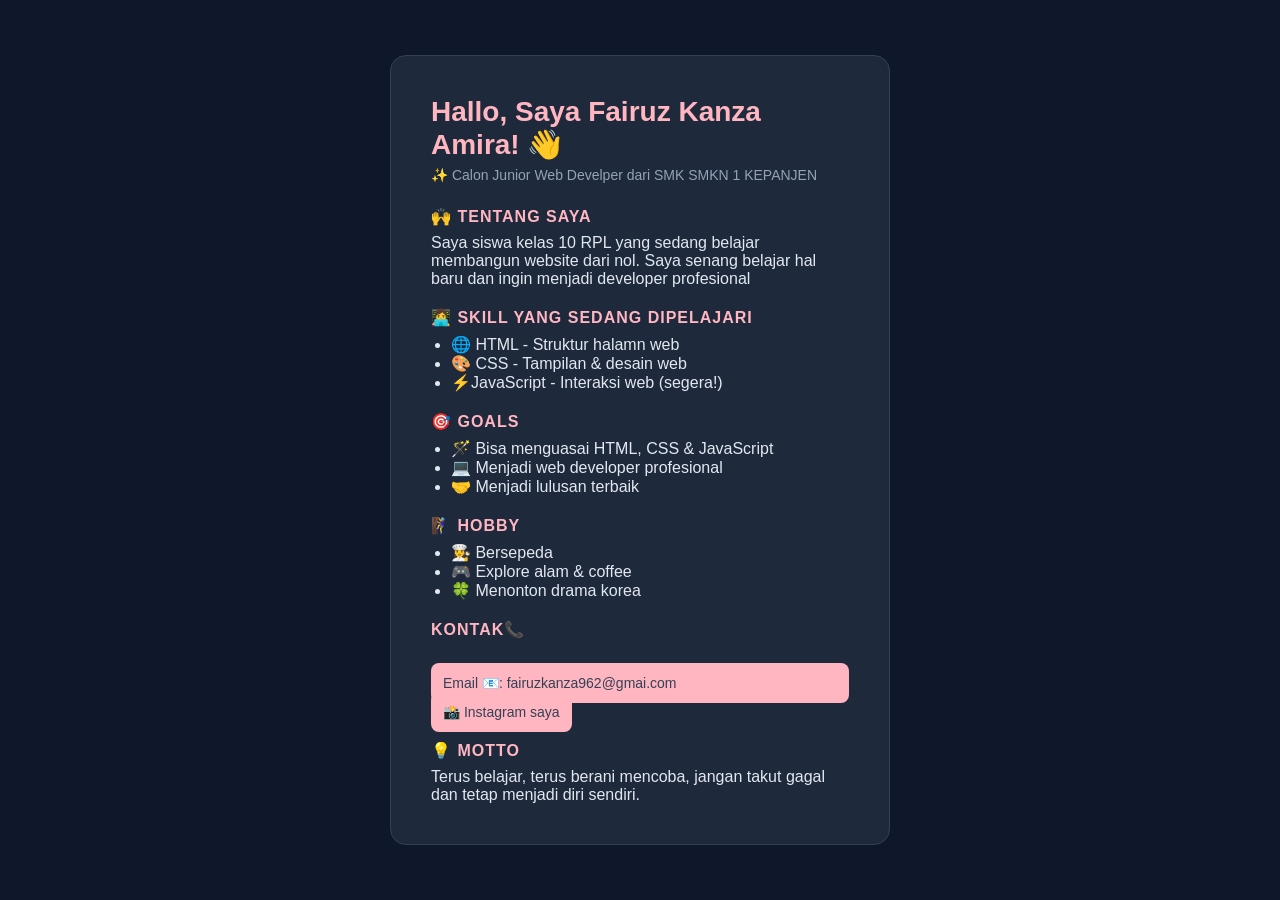
<file: index.html>
<!DOCTYPE html>
<html lang="id">
<head>
    <link rel="preconnect" href="https://fonts.googleapis.com">
<link rel="preconnect" href="https://fonts.gstatic.com" crossorigin>
<link href="https://fonts.googleapis.com/css2?family=Libre+Baskerville:ital,wght@0,400..700;1,400..700&family=Roboto+Slab:wght@100..900&display=swap" rel="stylesheet">
    <meta charset="UTF-8">
    <link rel="stylesheet" href="Modul 1.css">
    <title>Profil-Fairuz Kanza Amira</title>
</head>
<body>
    <div class="kartu-profil">
        <h1>Hallo, Saya Fairuz Kanza Amira! 👋</h1>
        <p class="tagline">✨ Calon Junior Web Develper dari SMK SMKN 1 KEPANJEN</p>

        <h2>🙌 Tentang Saya</h2>
        <p>Saya siswa kelas 10 RPL yang sedang belajar membangun website dari nol. Saya senang  belajar hal baru dan ingin menjadi developer profesional</p>

        <h2>👩‍💻 Skill yang sedang Dipelajari</h2>
        <ul>
            <li>🌐 HTML - Struktur halamn web</li>
            <li>🎨 CSS - Tampilan & desain web</li>
            <li>⚡JavaScript - Interaksi web (segera!)</li>
        </ul>

        <h2>🎯 Goals</h2>

        <ul>
            <li>🪄 Bisa menguasai HTML, CSS & JavaScript</li>
            <li>💻 Menjadi web developer profesional</li>
            <li>🤝 Menjadi lulusan terbaik</li>
        </ul>

        <h2>🧗‍♀️ Hobby</h2>

        <ul>
            <li>👩‍🍳 Bersepeda</li>
            <li>🎮 Explore alam & coffee</li>
            <li>🍀 Menonton drama korea</li>
        </ul>

        <h2>Kontak📞</h2>
        <p class="kontak"> Email 📧: fairuzkanza962@gmai.com</p>

        <p class="instagram"></p>
        <a href="https://www.instagram.com/ffairuz____?igsi=cHBobXEwNzRkc3l4" target="_blank" rel="noopener noreferrer">📸 Instagram saya</a>

        <h2>💡 Motto</h2>

        <p class="motto">Terus belajar, terus berani mencoba, jangan takut gagal dan tetap menjadi diri sendiri.</p>
        
    </div>
    
</body>
</html>
</file>
<file: Modul 1.css>
/* Reset dasar */
* {
    margin: 0;
    padding: 0;
    box-sizing: border-box;
}

body {
    font-family: 'Segoe UI', Arial, sans-serif;
    background-color: #0f172a; /* Warna latar gelap */
    color: #e2e8f0;
    display: flex;
    justify-content: center;
    align-items: center;
    min-height: 100vh;
    padding: 20px;
}

.kartu-profil {
    background-color: #1e293b;
    border-radius: 16px;
    padding: 40px;
    max-width: 500px;
    width: 100%;
    border: 1px solid #334155;
}

h1 {
    font-size: 28px;
    color: #ffb6c1; /* Pink */
    margin-bottom: 6px;
}

.tagline {
    color: #94a3b8;
    font-size: 14px;
    margin-bottom: 24px;
}

h2 {
    font-size: 16px;
    color: #ffb6c1;
    margin: 20px 0 8px; 
    text-transform: uppercase;
    letter-spacing: 1px;
}

ul {
    padding-left: 20px;
    line-height: 1,8;
}

.kontak {
    margin-top: 24px;
    padding: 12px;
    background: #ffb6c1;
    border-radius: 8px;
    font-size: 14px;
    color: #334155;
}

a {
    margin-top: 24px;
    padding: 12px;
    background: #ffb6c1;
    border-radius: 8px;
    font-size: 14px;
    color: #334155;
    text-decoration: none;
}
a:hover {
    text-decoration: underline;
}

.kartu-profil :hover {
    border-color: #ffb6c1;
    transition: boarder-color 0.3s ease;
}
</file>
